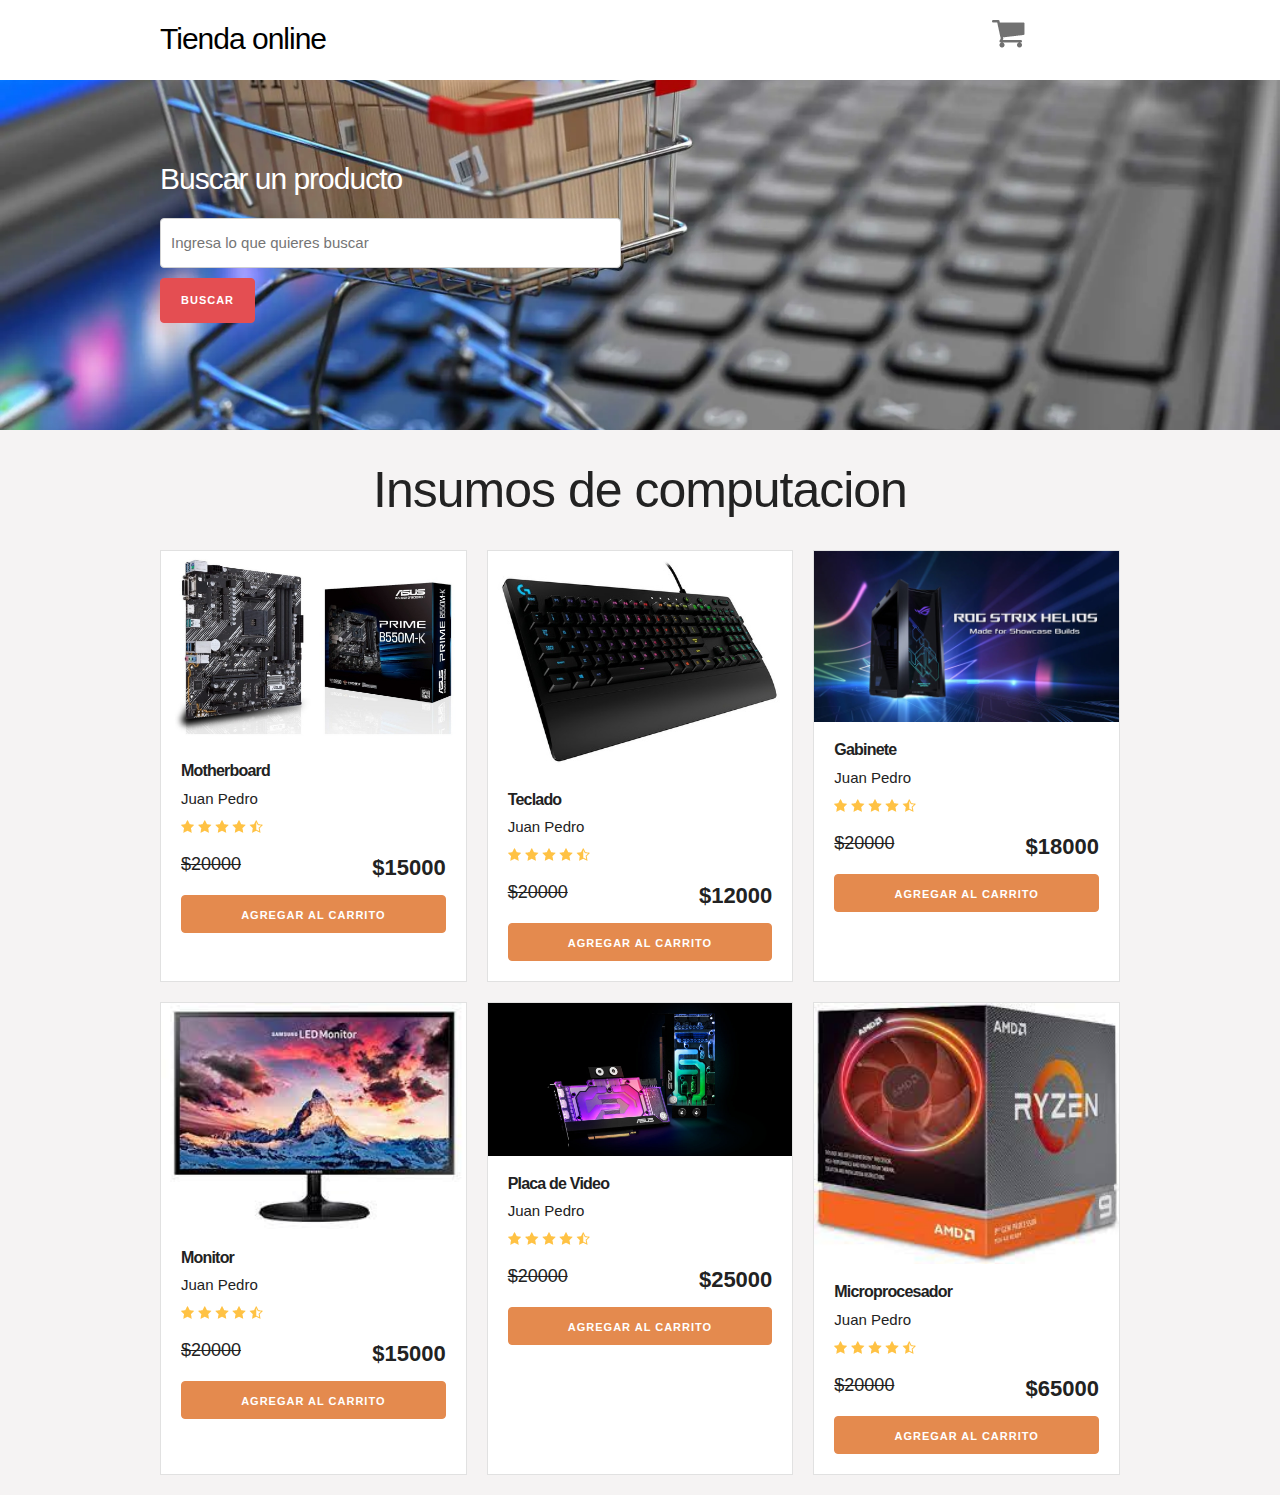
<file: after_workshop/index.html>
<!DOCTYPE html>
<html lang="en">

<head>
	<meta charset="UTF-8">
	<meta name="viewport" content="width=device-width, initial-scale=1.0">
	<meta http-equiv="X-UA-Compatible" content="ie=edge">
	<title>Carrito</title>
	<link rel="stylesheet" href="css/normalize.css">
	<link rel="stylesheet" href="css/skeleton.css">
	<link rel="stylesheet" href="css/custom.css">


</head>

<body>
	<header id="header" class="header">
		<div class="container">
			<div class="row">
				<div class="four columns">
					<h2><a href="#">Tienda online</a></h2>
				</div>
				<div class="two columns u-pull-right">
					<ul>
						<li class="submenu">
							<img src="img/cart.png" id="img-carrito">
							<div id="carrito">
								<table id="lista-carrito" class="u-full-width">
									<thead>
										<tr>
											<th>Imagen</th>
											<th>Nombre</th>
											<th>Precio</th>
											<th>Cantidad</th>
											<th></th>
										</tr>
									</thead>
									<tbody></tbody>
								</table>

								<a href="#" id="vaciar-carrito" class="button u-full-width">Vaciar Carrito</a>
							</div>
						</li>
					</ul>
				</div>
			</div>
		</div>
	</header>


	<div id="hero">
		<div class="container">
			<div class="row">
				<div class="six columns">
					<div class="contenido-hero">
						<h2>Buscar un producto</h2>
						<form id="formulario">
							<input type="text" class="u-full-width" id="buscador"
								placeholder="Ingresa lo que quieres buscar">
							<input class="submit-buscador" type="submit" value="Buscar">
						</form>
					</div>
				</div>
			</div>
		</div>
	</div>

	<h1 id="encabezado">Insumos de computacion</h1>
	<div id="lista-productos" class="container">

	</div>


	<script src="https://code.jquery.com/jquery-3.6.0.min.js"
		integrity="sha256-/xUj+3OJU5yExlq6GSYGSHk7tPXikynS7ogEvDej/m4=" crossorigin="anonymous"></script>
	<script src="js/productos.js"></script>
	<script src="js/app.js"></script>
	<!-- <script src="js/ejemplo.js"></script> -->
</body>

</html>
</file>
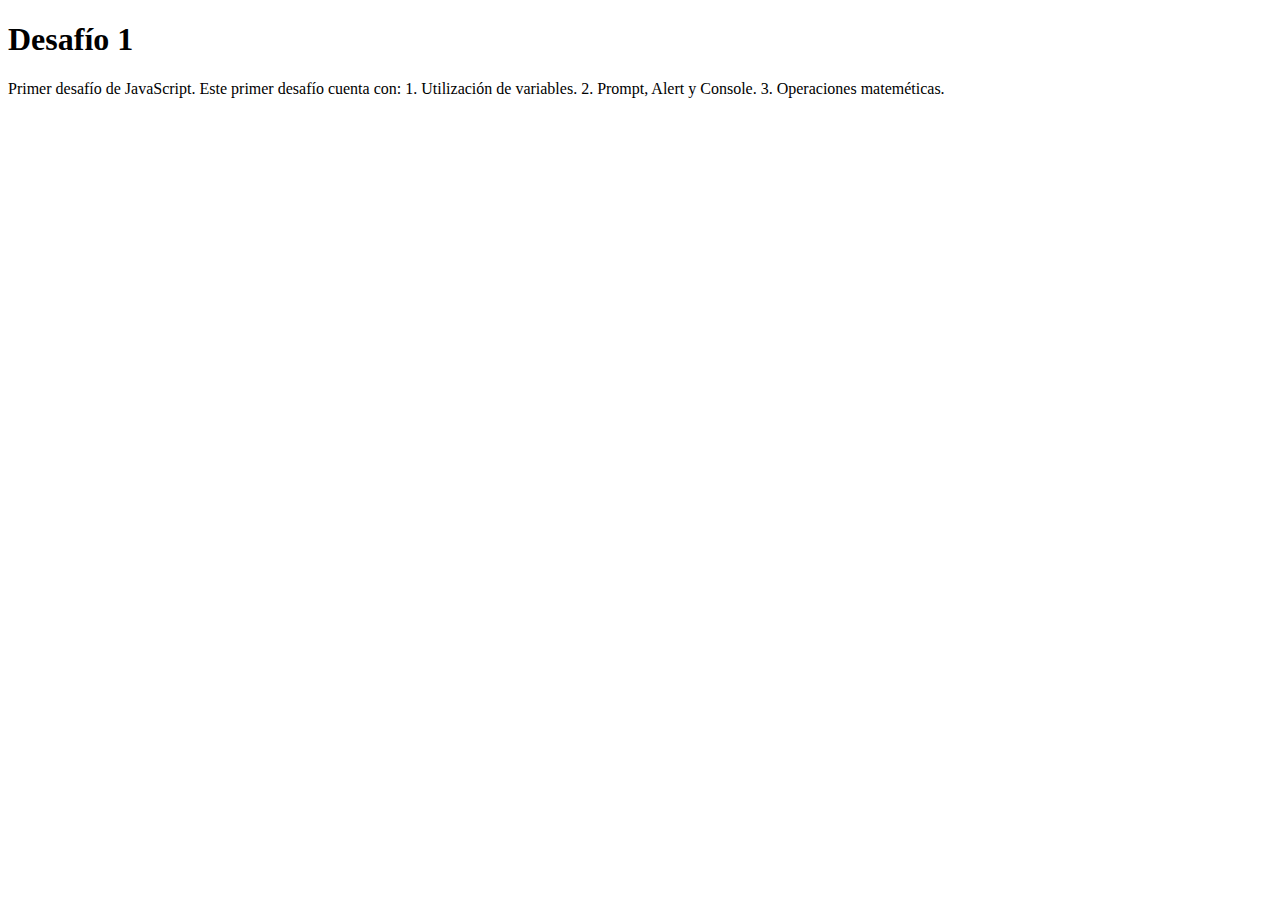
<file: desafío 1/index.html>
<!DOCTYPE html>
<html lang="en">
<head>
    <meta charset="UTF-8">
    <meta http-equiv="X-UA-Compatible" content="IE=edge">
    <meta name="viewport" content="width=device-width, initial-scale=1.0">
    <title>Desafío 1</title>
</head>

<body>
    <h1>Desafío 1</h1>
    <p>Primer desafío de JavaScript.
        Este primer desafío cuenta con:
        1. Utilización de variables. 
        2. Prompt, Alert y Console.
        3. Operaciones mateméticas.
    </p>


    <script src="main.js"></script>
</body>
</html>
</file>
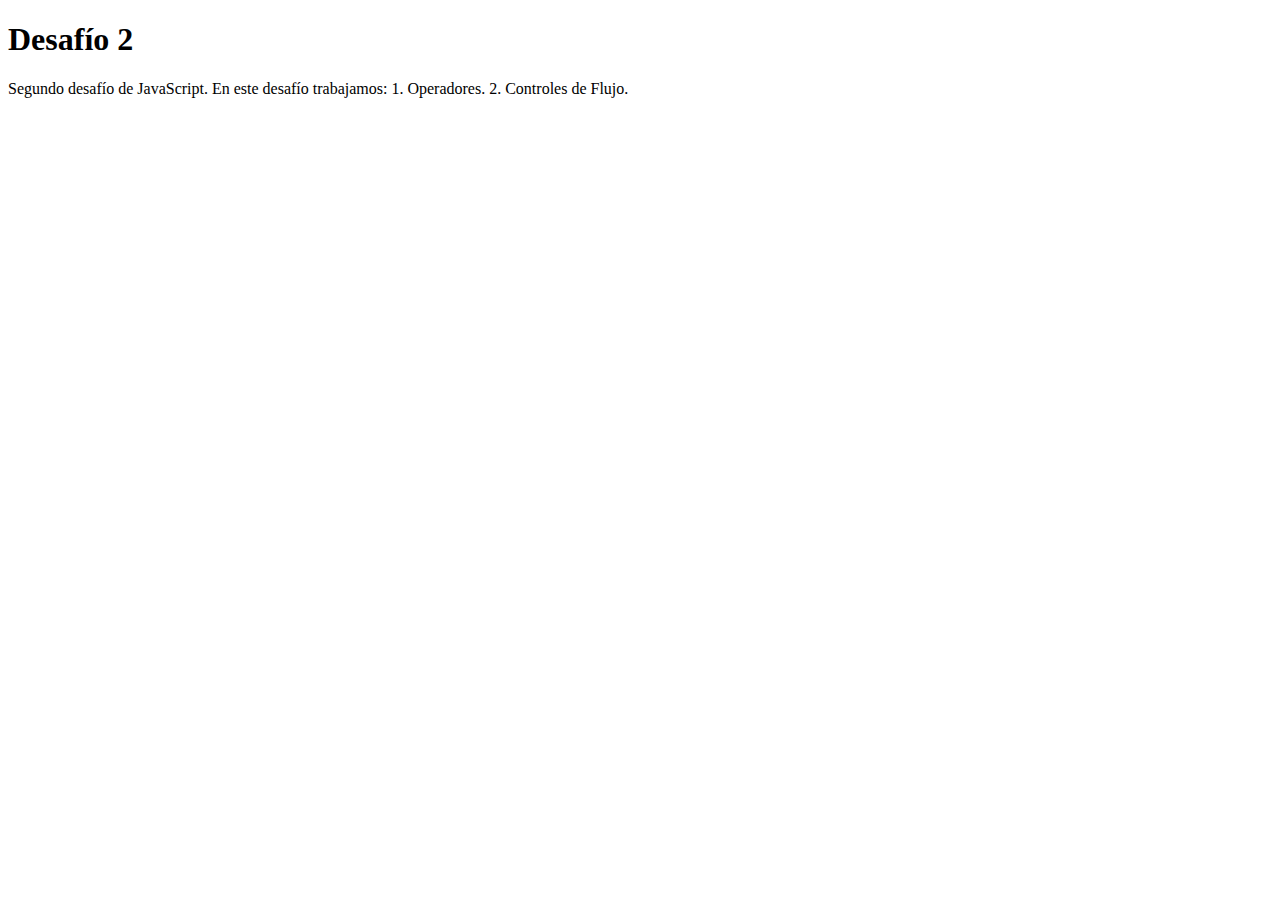
<file: desafío 2-Agregado/index.html>
<!DOCTYPE html>
<html lang="en">
<head>
    <meta charset="UTF-8">
    <meta http-equiv="X-UA-Compatible" content="IE=edge">
    <meta name="viewport" content="width=device-width, initial-scale=1.0">
    <title>Desafío 2</title>
</head>

<body>
    <h1>Desafío 2</h1>
    <p>Segundo desafío de JavaScript.
        En este desafío trabajamos:
        1. Operadores.
        2. Controles de Flujo.
    </p>


    <script src="main.js"></script>
</body>
</html>
</file>
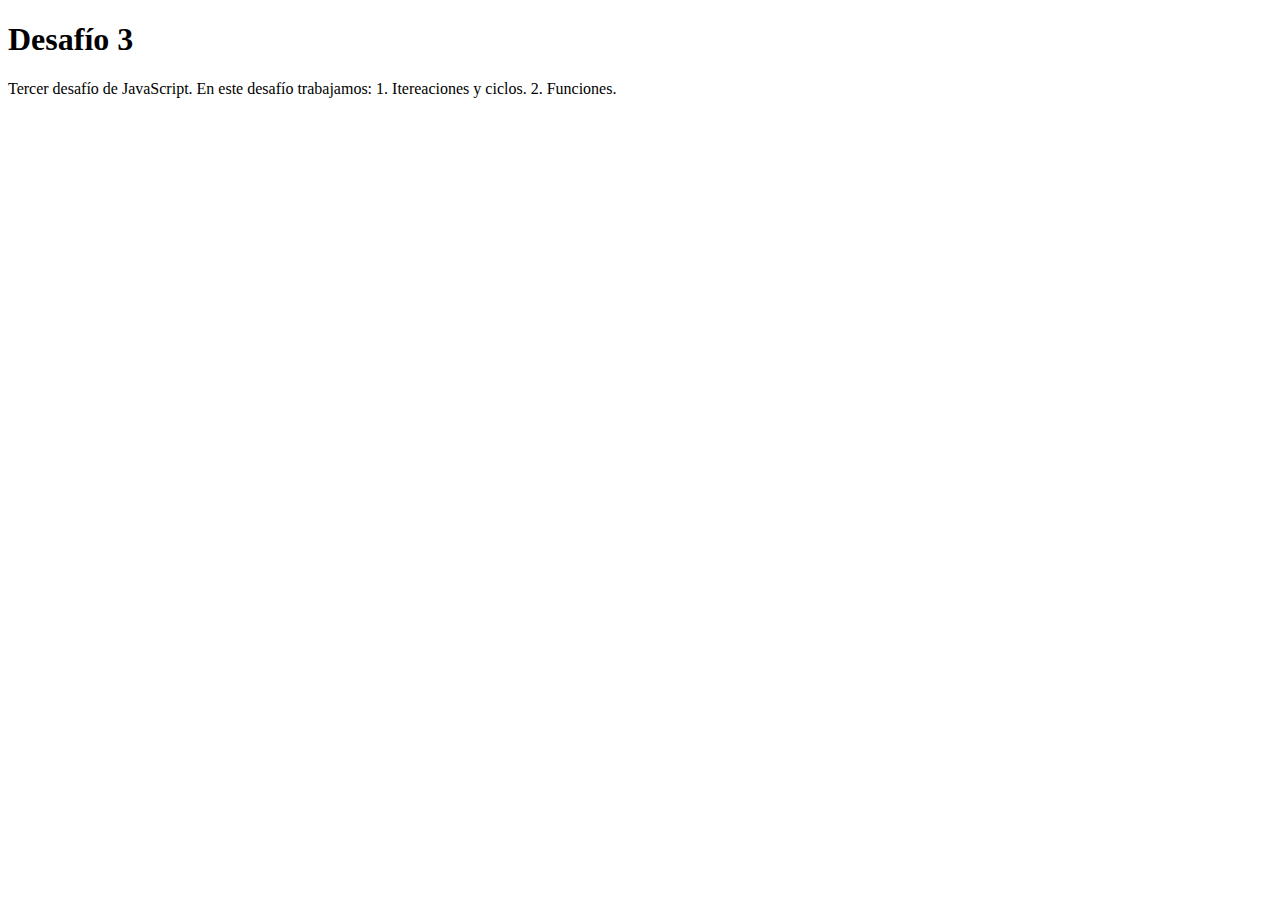
<file: desafío 3/index.html>
<!DOCTYPE html>
<html lang="en">
<head>
    <meta charset="UTF-8">
    <meta http-equiv="X-UA-Compatible" content="IE=edge">
    <meta name="viewport" content="width=device-width, initial-scale=1.0">
    <title>Desafío 3</title>
</head>

<body>
    <h1>Desafío 3</h1>
    <p>Tercer desafío de JavaScript.
        En este desafío trabajamos:
        1. Itereaciones y ciclos. 
        2. Funciones.
    </p>


    <script src="main.js"></script>
</body>
</html>
</file>
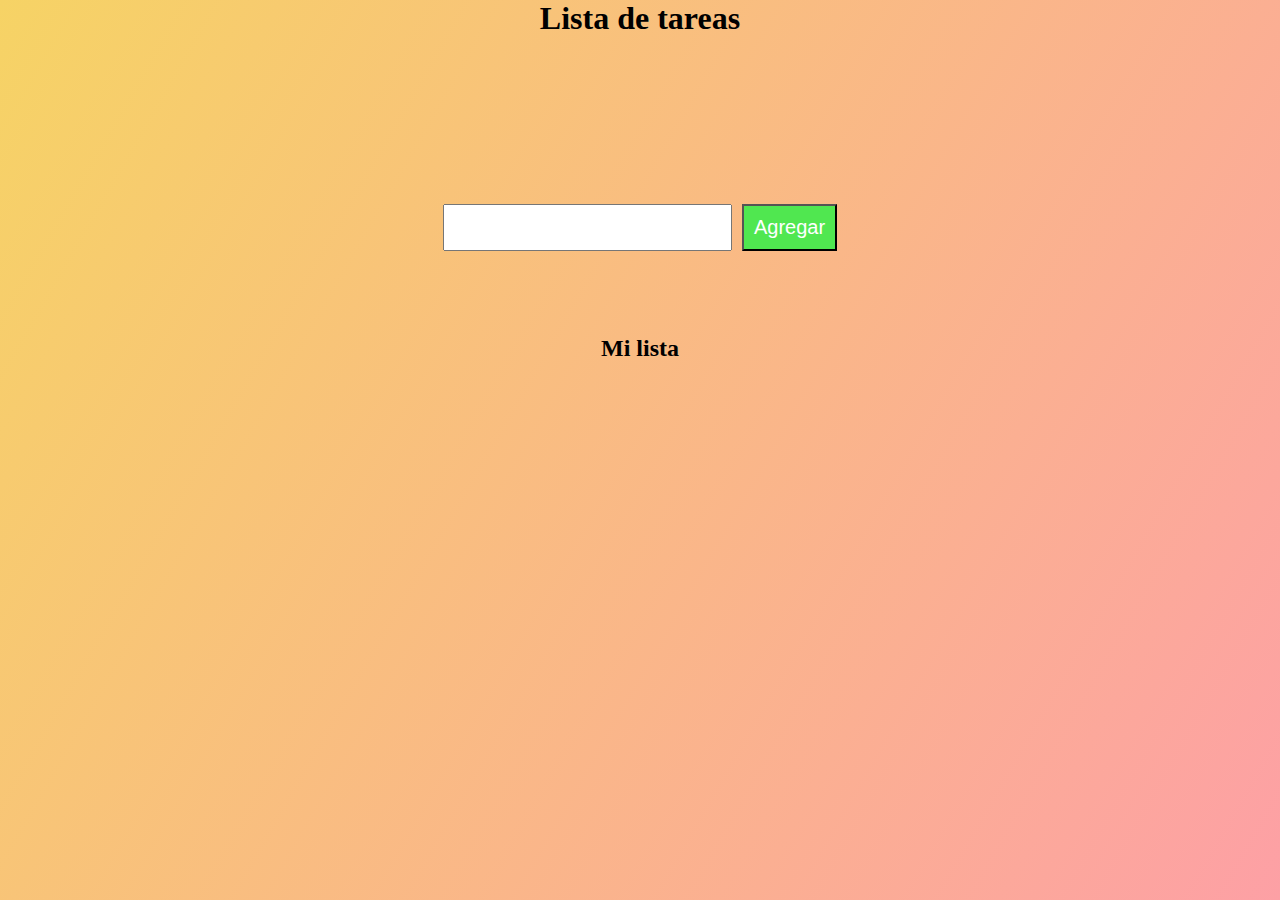
<file: Desafío 7-Prueba/index.html>
<!DOCTYPE html>
<html lang="en">
<head>
    <meta charset="UTF-8">
    <meta http-equiv="X-UA-Compatible" content="IE=edge">
    <meta name="viewport" content="width=device-width, initial-scale=1.0">
    <title>After 12</title>
    <link rel="stylesheet" href="styles.css">
    
</head>
<body>
    <h1>Lista de tareas</h1>
    
    <form id="myForm">
        <input type="text" class="inputIngreso">
        <button id="formButton" class="boton">Agregar</button>
    </form>
    <br>
    <h2 id="texto"></h2>
    <br>
    <ul class="listaTareas">
 
    </ul>
    <br>
    
    <script src="http://code.jquery.com/jquery-3.5.1.min.js" integrity="sha256-9/aliU8dGd2tb6OSsuzixeV4y/faTqgFtohetphbbj0=" crossorigin="anonymous"></script>
    <script src="app.js"></script>
    
</body>
</html>
</file>
<file: after_workshop/css/skeleton.css>
/*
* Skeleton V2.0.4
* Copyright 2014, Dave Gamache
* www.getskeleton.com
* Free to use under the MIT license.
* http://www.opensource.org/licenses/mit-license.php
* 12/29/2014
*/


/* Table of contents
––––––––––––––––––––––––––––––––––––––––––––––––––
- Grid
- Base Styles
- Typography
- Links
- Buttons
- Forms
- Lists
- Code
- Tables
- Spacing
- Utilities
- Clearing
- Media Queries
*/


/* Grid
–––––––––––––––––––––––––––––––––––––––––––––––––– */
.container {
  position: relative;
  width: 100%;
  max-width: 960px;
  margin: 0 auto;
  padding: 0 20px;
  box-sizing: border-box; }
.column,
.columns {
  width: 100%;
  float: left;
  box-sizing: border-box; }

/* For devices larger than 400px */
@media (min-width: 400px) {
  .container {
    width: 85%;
    padding: 0; }
}

/* For devices larger than 550px */
@media (min-width: 550px) {
  .container {
    width: 80%; }
  .column,
  .columns {
    margin-left: 4%; }
  .column:first-child,
  .columns:first-child {
    margin-left: 0; }

  .one.column,
  .one.columns                    { width: 4.66666666667%; }
  .two.columns                    { width: 13.3333333333%; }
  .three.columns                  { width: 22%;            }
  .four.columns                   { width: 30.6666666667%; }
  .five.columns                   { width: 39.3333333333%; }
  .six.columns                    { width: 48%;            }
  .seven.columns                  { width: 56.6666666667%; }
  .eight.columns                  { width: 65.3333333333%; }
  .nine.columns                   { width: 74.0%;          }
  .ten.columns                    { width: 82.6666666667%; }
  .eleven.columns                 { width: 91.3333333333%; }
  .twelve.columns                 { width: 100%; margin-left: 0; }

  .one-third.column               { width: 30.6666666667%; }
  .two-thirds.column              { width: 65.3333333333%; }

  .one-half.column                { width: 48%; }

  /* Offsets */
  .offset-by-one.column,
  .offset-by-one.columns          { margin-left: 8.66666666667%; }
  .offset-by-two.column,
  .offset-by-two.columns          { margin-left: 17.3333333333%; }
  .offset-by-three.column,
  .offset-by-three.columns        { margin-left: 26%;            }
  .offset-by-four.column,
  .offset-by-four.columns         { margin-left: 34.6666666667%; }
  .offset-by-five.column,
  .offset-by-five.columns         { margin-left: 43.3333333333%; }
  .offset-by-six.column,
  .offset-by-six.columns          { margin-left: 52%;            }
  .offset-by-seven.column,
  .offset-by-seven.columns        { margin-left: 60.6666666667%; }
  .offset-by-eight.column,
  .offset-by-eight.columns        { margin-left: 69.3333333333%; }
  .offset-by-nine.column,
  .offset-by-nine.columns         { margin-left: 78.0%;          }
  .offset-by-ten.column,
  .offset-by-ten.columns          { margin-left: 86.6666666667%; }
  .offset-by-eleven.column,
  .offset-by-eleven.columns       { margin-left: 95.3333333333%; }

  .offset-by-one-third.column,
  .offset-by-one-third.columns    { margin-left: 34.6666666667%; }
  .offset-by-two-thirds.column,
  .offset-by-two-thirds.columns   { margin-left: 69.3333333333%; }

  .offset-by-one-half.column,
  .offset-by-one-half.columns     { margin-left: 52%; }

}


/* Base Styles
–––––––––––––––––––––––––––––––––––––––––––––––––– */
/* NOTE
html is set to 62.5% so that all the REM measurements throughout Skeleton
are based on 10px sizing. So basically 1.5rem = 15px :) */
html {
  font-size: 62.5%; }
body {
  font-size: 1.5em; /* currently ems cause chrome bug misinterpreting rems on body element */
  line-height: 1.6;
  font-weight: 400;
  font-family: "Raleway", "HelveticaNeue", "Helvetica Neue", Helvetica, Arial, sans-serif;
  color: #222; }


/* Typography
–––––––––––––––––––––––––––––––––––––––––––––––––– */
h1, h2, h3, h4, h5, h6 {
  margin-top: 0;
  margin-bottom: 2rem;
  font-weight: 300; }
h1 { font-size: 4.0rem; line-height: 1.2;  letter-spacing: -.1rem;}
h2 { font-size: 3.6rem; line-height: 1.25; letter-spacing: -.1rem; }
h3 { font-size: 3.0rem; line-height: 1.3;  letter-spacing: -.1rem; }
h4 { font-size: 2.4rem; line-height: 1.35; letter-spacing: -.08rem; }
h5 { font-size: 1.8rem; line-height: 1.5;  letter-spacing: -.05rem; }
h6 { font-size: 1.5rem; line-height: 1.6;  letter-spacing: 0; }

/* Larger than phablet */
@media (min-width: 550px) {
  h1 { font-size: 5.0rem; }
  h2 { font-size: 4.2rem; }
  h3 { font-size: 3.6rem; }
  h4 { font-size: 3.0rem; }
  h5 { font-size: 2.4rem; }
  h6 { font-size: 1.5rem; }
}

p {
  margin-top: 0; }


/* Links
–––––––––––––––––––––––––––––––––––––––––––––––––– */
a {
  color: #1EAEDB; }
a:hover {
  color: #0FA0CE; }


/* Buttons
–––––––––––––––––––––––––––––––––––––––––––––––––– */
.button,
button,
input[type="submit"],
input[type="reset"],
input[type="button"] {
  display: inline-block;
  height: 38px;
  padding: 0 30px;
  color: #555;
  text-align: center;
  font-size: 11px;
  font-weight: 600;
  line-height: 38px;
  letter-spacing: .1rem;
  text-transform: uppercase;
  text-decoration: none;
  white-space: nowrap;
  background-color: transparent;
  border-radius: 4px;
  border: 1px solid #bbb;
  cursor: pointer;
  box-sizing: border-box; }
.button:hover,
button:hover,
input[type="submit"]:hover,
input[type="reset"]:hover,
input[type="button"]:hover,
.button:focus,
button:focus,
input[type="submit"]:focus,
input[type="reset"]:focus,
input[type="button"]:focus {
  color: #333;
  border-color: #888;
  outline: 0; }
.button.button-primary,
button.button-primary,
input[type="submit"].button-primary,
input[type="reset"].button-primary,
input[type="button"].button-primary {
  color: #FFF;
  background-color: #33C3F0;
  border-color: #33C3F0; }
.button.button-primary:hover,
button.button-primary:hover,
input[type="submit"].button-primary:hover,
input[type="reset"].button-primary:hover,
input[type="button"].button-primary:hover,
.button.button-primary:focus,
button.button-primary:focus,
input[type="submit"].button-primary:focus,
input[type="reset"].button-primary:focus,
input[type="button"].button-primary:focus {
  color: #FFF;
  background-color: #1EAEDB;
  border-color: #1EAEDB; }


/* Forms
–––––––––––––––––––––––––––––––––––––––––––––––––– */
input[type="email"],
input[type="number"],
input[type="search"],
input[type="text"],
input[type="tel"],
input[type="url"],
input[type="password"],
textarea,
select {
  height: 38px;
  padding: 6px 10px; /* The 6px vertically centers text on FF, ignored by Webkit */
  background-color: #fff;
  border: 1px solid #D1D1D1;
  border-radius: 4px;
  box-shadow: none;
  box-sizing: border-box; }
/* Removes awkward default styles on some inputs for iOS */
input[type="email"],
input[type="number"],
input[type="search"],
input[type="text"],
input[type="tel"],
input[type="url"],
input[type="password"],
textarea {
  -webkit-appearance: none;
     -moz-appearance: none;
          appearance: none; }
textarea {
  min-height: 65px;
  padding-top: 6px;
  padding-bottom: 6px; }
input[type="email"]:focus,
input[type="number"]:focus,
input[type="search"]:focus,
input[type="text"]:focus,
input[type="tel"]:focus,
input[type="url"]:focus,
input[type="password"]:focus,
textarea:focus,
select:focus {
  border: 1px solid #33C3F0;
  outline: 0; }
label,
legend {
  display: block;
  margin-bottom: .5rem;
  font-weight: 600; }
fieldset {
  padding: 0;
  border-width: 0; }
input[type="checkbox"],
input[type="radio"] {
  display: inline; }
label > .label-body {
  display: inline-block;
  margin-left: .5rem;
  font-weight: normal; }


/* Lists
–––––––––––––––––––––––––––––––––––––––––––––––––– */
ul {
  list-style: circle inside; }
ol {
  list-style: decimal inside; }
ol, ul {
  padding-left: 0;
  margin-top: 0; }
ul ul,
ul ol,
ol ol,
ol ul {
  margin: 1.5rem 0 1.5rem 3rem;
  font-size: 90%; }
li {
  margin-bottom: 1rem; }


/* Code
–––––––––––––––––––––––––––––––––––––––––––––––––– */
code {
  padding: .2rem .5rem;
  margin: 0 .2rem;
  font-size: 90%;
  white-space: nowrap;
  background: #F1F1F1;
  border: 1px solid #E1E1E1;
  border-radius: 4px; }
pre > code {
  display: block;
  padding: 1rem 1.5rem;
  white-space: pre; }


/* Tables
–––––––––––––––––––––––––––––––––––––––––––––––––– */
th,
td {
  padding: 12px 15px;
  text-align: left;
  border-bottom: 1px solid #E1E1E1; }
th:first-child,
td:first-child {
  padding-left: 0; }
th:last-child,
td:last-child {
  padding-right: 0; }


/* Spacing
–––––––––––––––––––––––––––––––––––––––––––––––––– */
button,
.button {
  margin-bottom: 1rem; }
input,
textarea,
select,
fieldset {
  margin-bottom: 1.5rem; }
pre,
blockquote,
dl,
figure,
table,
p,
ul,
ol,
form {
  margin-bottom: 2.5rem; }


/* Utilities
–––––––––––––––––––––––––––––––––––––––––––––––––– */
.u-full-width {
  width: 100%;
  box-sizing: border-box; }
.u-max-full-width {
  max-width: 100%;
  box-sizing: border-box; }
.u-pull-right {
  float: right; }
.u-pull-left {
  float: left; }


/* Misc
–––––––––––––––––––––––––––––––––––––––––––––––––– */
hr {
  margin-top: 3rem;
  margin-bottom: 3.5rem;
  border-width: 0;
  border-top: 1px solid #E1E1E1; }


/* Clearing
–––––––––––––––––––––––––––––––––––––––––––––––––– */

/* Self Clearing Goodness */
.container:after,
.row:after,
.u-cf {
  content: "";
  display: table;
  clear: both; }


/* Media Queries
–––––––––––––––––––––––––––––––––––––––––––––––––– */
/*
Note: The best way to structure the use of media queries is to create the queries
near the relevant code. For example, if you wanted to change the styles for buttons
on small devices, paste the mobile query code up in the buttons section and style it
there.
*/


/* Larger than mobile */
@media (min-width: 400px) {}

/* Larger than phablet (also point when grid becomes active) */
@media (min-width: 550px) {}

/* Larger than tablet */
@media (min-width: 750px) {}

/* Larger than desktop */
@media (min-width: 1000px) {}

/* Larger than Desktop HD */
@media (min-width: 1200px) {}
</file>
<file: after_workshop/css/custom.css>
html {
    font-size: 62.5%;
}
body {
    background-color: #f5f3f3
}
h1 {
    text-align: center;
}
h2 {
    font-size: 3rem;
}
h4 {
    font-size: 16px;
    font-weight: 700;
}
header {
    padding: 20px 0 0 0;
    background: white;
    text-align: center;
}
@media (min-width: 750px) {
    header {
        text-align: left;
    }
}

h2 a {
	text-decoration: none;
	color: black;
}
h2 a:hover {
	color:#e44e52;
}
.borrar-producto {
    background-color: red;
    border-radius: 50%;
    padding: 5px 10px;
    text-decoration: none;
    color: white;
    font-weight: bold;
}

ul {
    list-style: none;
}
#hero {
    background-image:url(../img/hero.webp);
    height: 350px;
	background-size: cover;
	background-position: center center;
}

.imagen-producto {
	max-width: 100%
}

#encabezado {
    margin: 30px 0;
}
.encabezado {
	color: black;
    background-color: #e1e1e1;
    font-weight: 900;
}
.submenu {
    position: relative;
}

.submenu #carrito{
    display: none;
}
.submenu:hover #carrito{
    display: block;
    position: absolute;
    right:0;

    top:100%;
    z-index: 1;
    background-color: white;
    padding: 20px;
    /* min-height: 400px; */
    min-width: 300px;
}
tbody img {
	width: 100%;
}
.vacio {
    padding: 10px;
    background-color: crimson;
    text-align: center;
    border-radius: 10px;
    color: white;
}
.contenido-hero {
    margin-top: 80px;
    color: white;
}
.contenido-hero form {
    position: relative;
    margin-bottom: 0;
}
.contenido-hero form #buscador {
    height: 50px;
    margin-bottom: 0;
}
.contenido-hero form .submit-buscador {
    /* position: absolute; */
    /* right:0; */
    /* top:0; */
	color: white;
	background-color: #e44e52;
	border-color: #e44e52;
    height: 100%;
	margin-top: 1rem;
	padding: .25rem 2rem;
    /* display: block; */
    /* text-indent: -9999px; */
    /* width: 50px; */
    /* background-image: url(../img/lupa.png); */
    /* background-position: right center;
    background-repeat: no-repeat;
    border:none; */
}


.barra p {
    margin:0;
    color: white;
}
.icono {
    background-repeat: no-repeat;
    background-position: left center;
    padding-left: 60px;
    background-size: 30px;
    margin-bottom: 40px;
    text-align: center;
}
@media (min-width: 750px) {
    .icono {
        margin-bottom:0;
    }
}

#lista-productos .row {
    margin-bottom:20px;
}

/* #lista-productos {
	display: grid;
	grid-template-columns: repeat(2, 1fr);
	column-gap: 2rem;
} */


#lista-productos {
	display: grid;
	grid-template-columns: repeat(auto-fill, minmax(25rem, 1fr));
	grid-gap: 2rem;
	justify-content: center;
}

/* img.imagen-producto.u-full-width, */
.imagen-prod {
	max-height: 150px;
	overflow: hidden;
}

.agregar-carrito {
    margin:10px 0;
}

#buscador {
	color: black;
}

.card {
    border: 1px solid #e1e1e1;
    background: white;
}
.info-card  {
    padding: 10px 20px;
}
a.agregar-carrito {
	background-color: #e48a4e!important;
	border-color: #e48a4e!important;
}

.info-card p, 
.card h4 {
    margin-bottom: 5px;
}
.info-card .precio {
    text-decoration: line-through;
    font-size: 18px;
    margin-top: 10px;
}
.info-card .precio span {
    font-weight: 700;
    font-size: 22px;
}
</file>
<file: Desafío 7-Prueba/styles.css>
*, *::after, *::before {
    margin: 0;
    padding: 0;
    box-sizing: border-box;
}

h1, h2 {
    text-align: center;

}
body {
    background-image: linear-gradient(120deg, #f6d365, #fda0a5);
    min-height: 100vh;
}
main {
    display: flex;
    flex-direction: column;
    align-items: center;
}

form {
    margin-top: 100px;
    min-height: 20vh;
    display: flex;
    justify-content: center;
    align-items: center;
}

.inputIngreso {
    padding: 10px;
    font-size: 20px;
}
.boton {
    background-color: rgb(80, 231, 80);
    color: white;
    padding: 10px;
    margin-left: 10px;
    font-size: 20px;
}

.listaTareas {
    display: flex;
    flex-direction: column;
    justify-content: center;
    align-items: center;
}
.tarea {
    margin: 5px;
    list-style: none;
    display: flex;
    justify-content: space-between;
    transition: all .5s;
}
.tarea p {
    background: white;
    padding: 10px;
    font-size: 20px;
    min-width: 400px;
}
.tarea .boton-eliminar{
    background-color: rgb(196, 48, 48);
}

.tarea-completada {
    opacity: 0.5;
}
.tarea-completada p {
    text-decoration: line-through;
}
</file>
